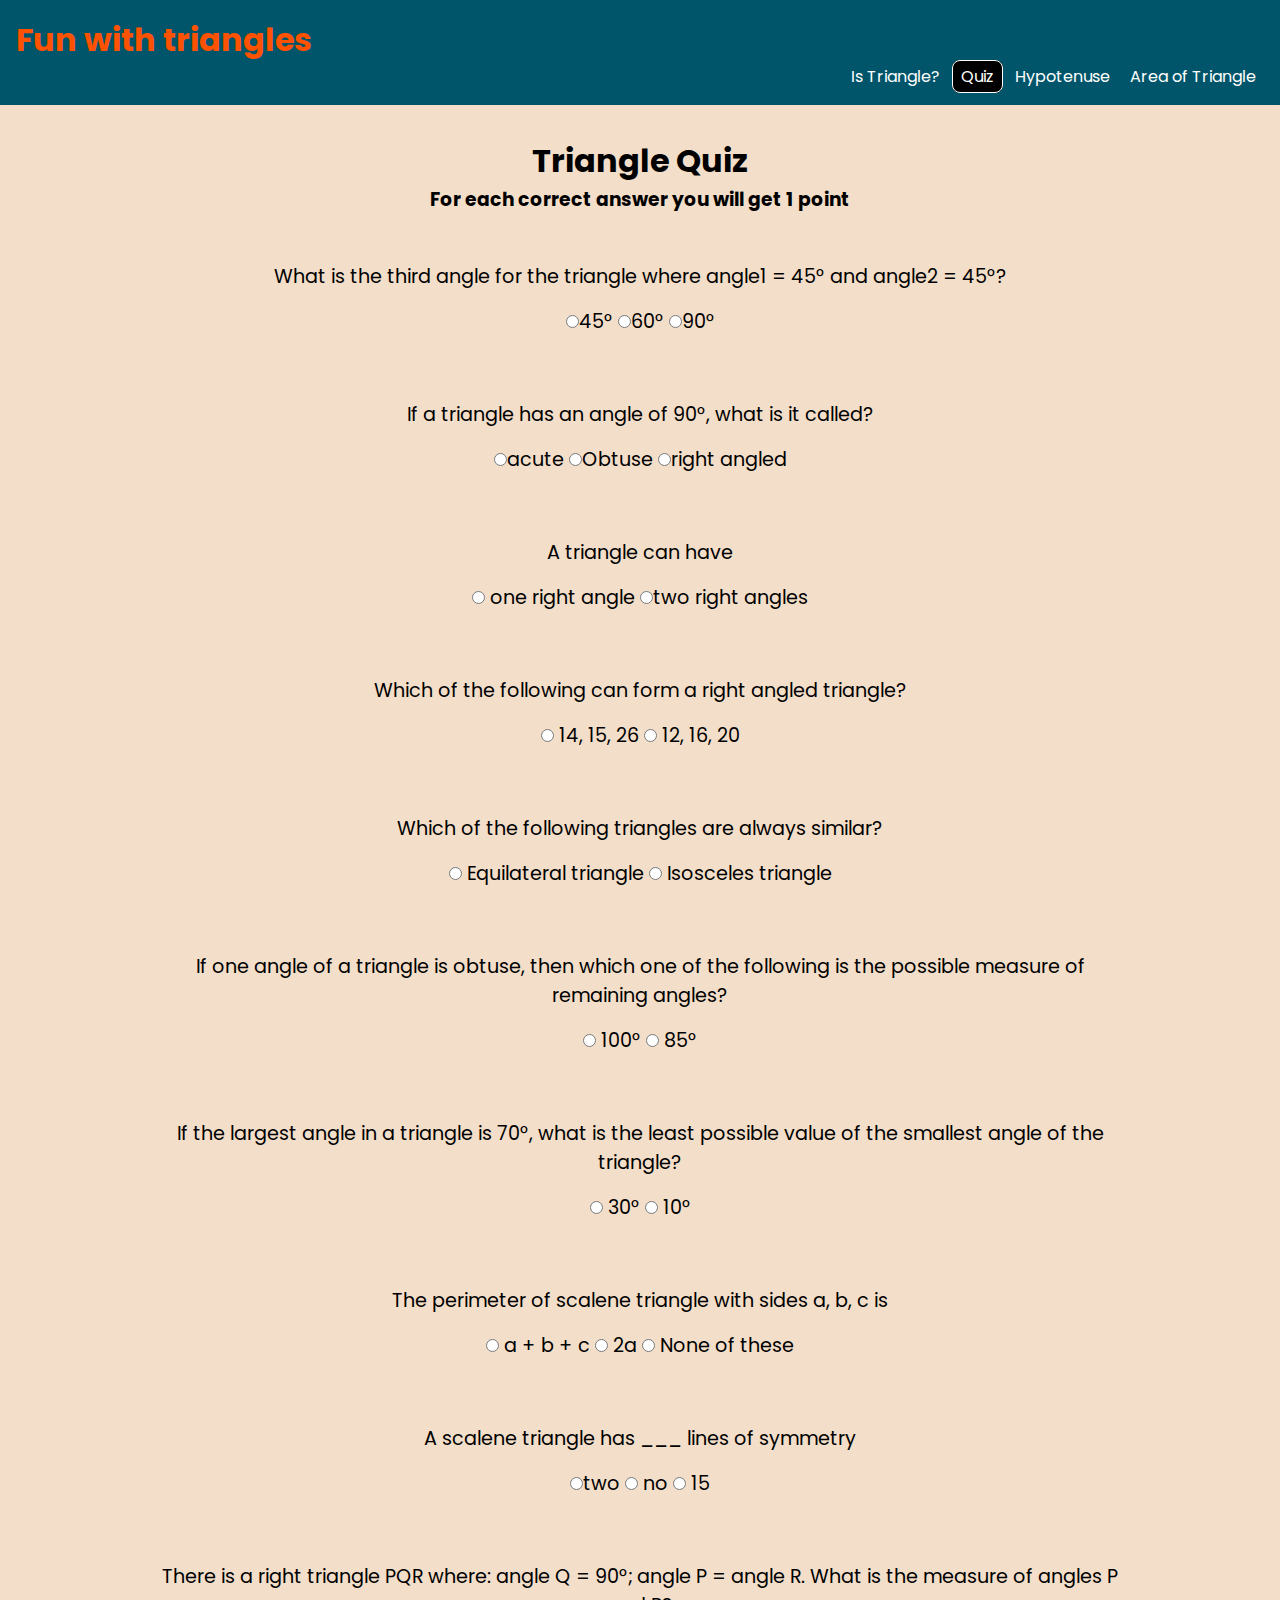
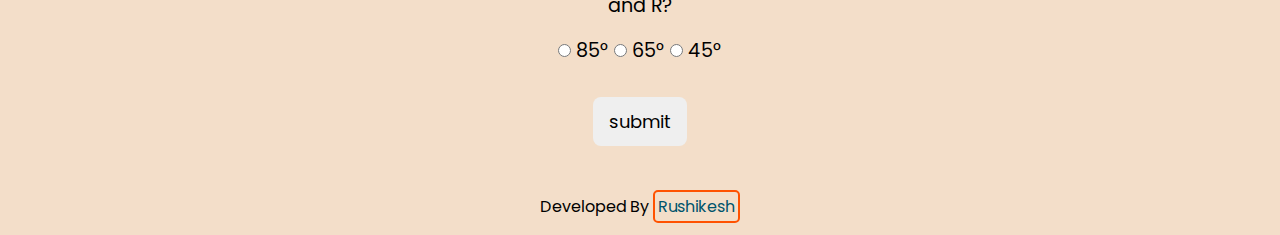
<file: index.html>
<!DOCTYPE html>
<html lang="en">
    <head>
        <meta charset="UTF-8" />
        <meta http-equiv="X-UA-Compatible" content="IE=edge" />
        <meta name="viewport" content="width=device-width, initial-scale=1.0" />
        <title>Quiz</title>
        <script src="scripts/quiz.js" defer></script>
        <link rel="stylesheet" href="css/style.css" />
    </head>
    <body>
        <header>
            <a href="index.html"><h1>Fun with triangles</h1></a>
            <nav>
                <a href="istriangle.html">Is Triangle?</a>
                <a href="index.html" class="active">Quiz</a>
                <a href="hypotenuse.html">Hypotenuse</a>
                <a href="areaofTriangle.html">Area of Triangle</a>
            </nav>
        </header>
        <main class="quiz">
            <h1>Triangle Quiz</h1>
            <h3>For each correct answer you will get 1 point</h3>
            <form class="quiz-form">
                <div class="question-container">
                    <p>
                        What is the third angle for the triangle where angle1 =
                        45° and angle2 = 45°?
                    </p>
                    <label>
                        <input type="radio" name="question1" value="45°" />45°
                    </label>
                    <label>
                        <input type="radio" name="question1" value="60°" />60°
                    </label>
                    <label>
                        <input type="radio" name="question1" value="90°" />90°
                    </label>
                </div>

                <div class="question-container">
                    <p>If a triangle has an angle of 90°, what is it called?</p>
                    <label>
                        <input
                            type="radio"
                            name="question2"
                            value="acute"
                        />acute
                    </label>
                    <label>
                        <input
                            type="radio"
                            name="question2"
                            value="Obtuse"
                        />Obtuse
                    </label>
                    <label>
                        <input
                            type="radio"
                            name="question2"
                            value="right angled"
                        />right angled
                    </label>
                </div>
                <div class="question-container">
                    <p>A triangle can have</p>
                    <label>
                        <input
                            type="radio"
                            name="question3"
                            value="one right angle"
                        />
                        one right angle
                    </label>
                    <label
                        ><input
                            type="radio"
                            name="question3"
                            value="two right angles"
                        />two right angles</label
                    >
                </div>
                <div class="question-container">
                    <p>
                        Which of the following can form a right angled triangle?
                    </p>
                    <label>
                        <input
                            type="radio"
                            name="question4"
                            value="14, 15, 26"
                        />
                        14, 15, 26
                    </label>
                    <label>
                        <input
                            type="radio"
                            name="question4"
                            value="12, 16, 20"
                        />
                        12, 16, 20</label
                    >
                </div>
                <div class="question-container">
                    <p>Which of the following triangles are always similar?</p>
                    <label>
                        <input
                            type="radio"
                            name="question5"
                            value="Equilateral triangle"
                        />
                        Equilateral triangle
                    </label>
                    <label>
                        <input
                            type="radio"
                            name="question5"
                            value="Isosceles triangle"
                        />
                        Isosceles triangle</label
                    >
                </div>
                <div class="question-container">
                    <p>
                        If one angle of a triangle is obtuse, then which one of
                        the following is the possible measure of remaining
                        angles?
                    </p>
                    <label>
                        <input type="radio" name="question6" value="100°" />
                        100°
                    </label>
                    <label>
                        <input type="radio" name="question6" value="85°" />
                        85°</label
                    >
                </div>

                <div class="question-container">
                    <p>
                        If the largest angle in a triangle is 70°, what is the
                        least possible value of the smallest angle of the
                        triangle?
                    </p>
                    <label>
                        <input type="radio" name="question7" value="30°" />
                        30°
                    </label>
                    <label>
                        <input type="radio" name="question7" value="10°" />
                        10°
                    </label>
                </div>

                <div class="question-container">
                    <p>
                        The perimeter of scalene triangle with sides a, b, c is
                    </p>
                    <label>
                        <input
                            type="radio"
                            name="question8"
                            value="a + b + c"
                        />
                        a + b + c
                    </label>
                    <label>
                        <input type="radio" name="question8" value="2a" />
                        2a
                    </label>
                    <label>
                        <input
                            type="radio"
                            name="question8"
                            value="None of these"
                        />
                        None of these
                    </label>
                </div>

                <div class="question-container">
                    <p>A scalene triangle has ___ lines of symmetry</p>
                    <label>
                        <input type="radio" name="question9" value="two" />two
                    </label>
                    <label>
                        <input type="radio" name="question9" value="no" />
                        no
                    </label>
                    <label>
                        <input type="radio" name="question9" value="15" />
                        15
                    </label>
                </div>

                <div class="question-container">
                    <p>
                        There is a right triangle PQR where: angle Q = 90°;
                        angle P = angle R. What is the measure of angles P and
                        R?
                    </p>
                    <label>
                        <input type="radio" name="question10" value="85°" />
                        85°
                    </label>
                    <label>
                        <input type="radio" name="question10" value="65°" />
                        65°
                    </label>
                    <label>
                        <input type="radio" name="question10" value="45°" />
                        45°
                    </label>
                </div>
            </form>
            <button id="submit-answer-btn">submit</button>
            <h3 id="output"></h3>
        </main>
        <footer>
            <p class="footer-text">
                Developed By
                <a href="https://rushikeshbunge-portfolio.netlify.app/" className="link" target="_blank"> Rushikesh </a>
            </p>
        </footer>
    </body>
</html>
</file>
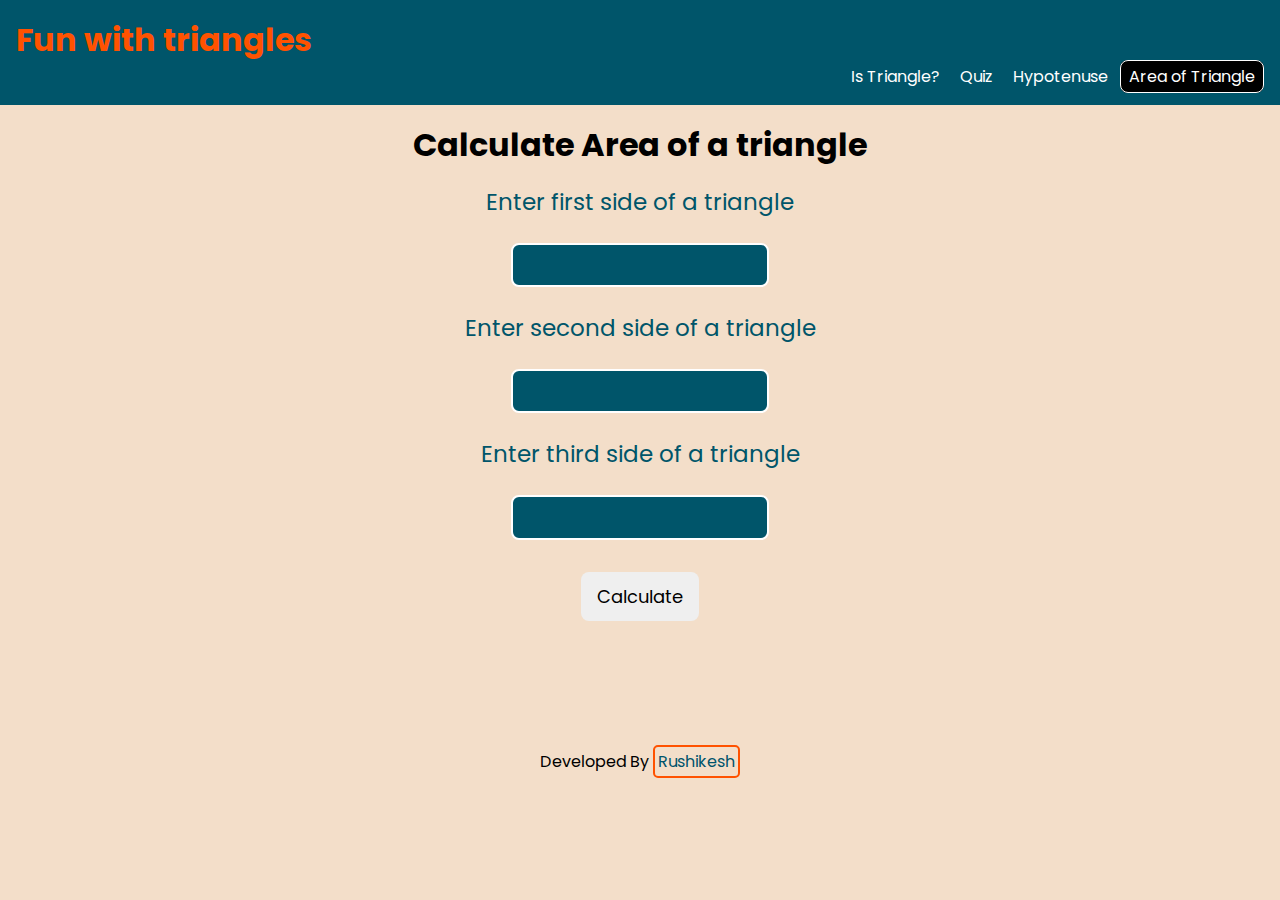
<file: areaofTriangle.html>
<!DOCTYPE html>
<html lang="en">
    <head>
        <meta charset="UTF-8" />
        <meta http-equiv="X-UA-Compatible" content="IE=edge" />
        <meta name="viewport" content="width=device-width, initial-scale=1.0" />
        <title>Calculate area of a triangle</title>
        <script src="scripts/areaofTriangle.js" defer></script>
        <link rel="stylesheet" href="css/areaofTriangle.css" />
    </head>
    <body>
        <header>
            <a href="areaofTriangle.html"><h1>Fun with triangles</h1></a>
            <nav>
                <a href="istriangle.html">Is Triangle?</a>
                <a href="index.html">Quiz</a>
                <a href="hypotenuse.html">Hypotenuse</a>
                <a href="areaofTriangle.html" class="active">Area of Triangle</a>
            </nav>
        </header>
        <main class="calculate-areaofTriangle">
            <h1>Calculate Area of a triangle</h1>
            <form id="calculate-area">
                <label class="input-label" for="first-side">
                    <p>Enter first side of a triangle</p>
                    <input
                        class="input-text"
                        required
                        type="number"
                        id="first-side"
                    />
                </label>
                <label class="input-label" for="second-side">
                    <p>Enter second side of a triangle</p>
                    <input
                        class="input-text"
                        required
                        type="number"
                        id="second-side"
                    />
                </label>
                <label class="input-label" for="third-side">
                    <p>Enter third side of a triangle</p>
                    <input
                        class="input-text"
                        required
                        type="number"
                        id="third-side"
                    />
                </label>
                <button class="check-btn" type="submit">Calculate</button>
            </form>
            <h3 id="output"></h3>
        </main>
        <footer>
            <p class="footer-text">
                Developed By
                <a href="https://rushikeshbunge-portfolio.netlify.app/" className="link" target="_blank"> Rushikesh </a>
            </p>
        </footer>
    </body>
</html>
</file>
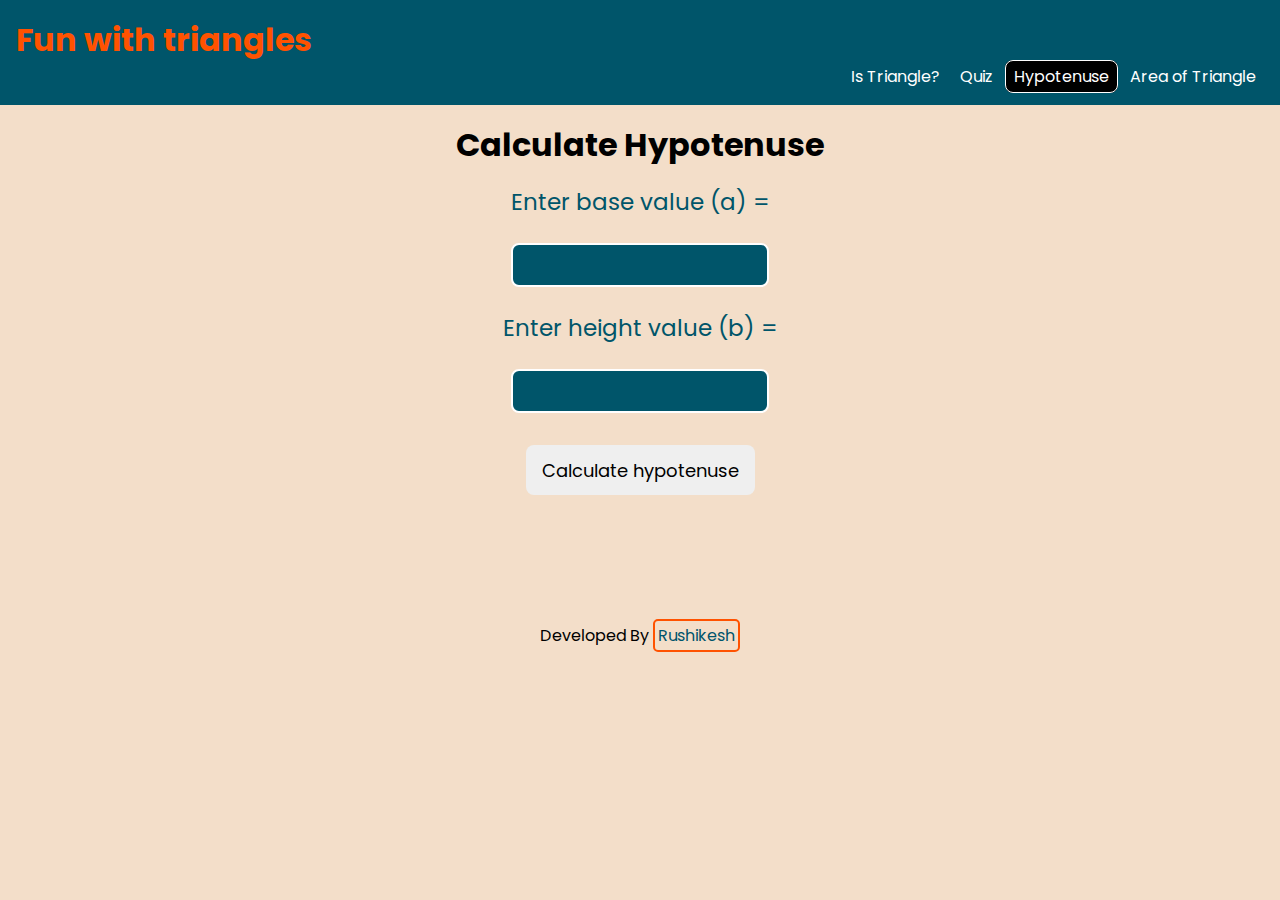
<file: hypotenuse.html>
<!DOCTYPE html>
<html lang="en">
    <head>
        <meta charset="UTF-8" />
        <meta http-equiv="X-UA-Compatible" content="IE=edge" />
        <meta name="viewport" content="width=device-width, initial-scale=1.0" />
        <title>Hypotenuse</title>
        <script src="scripts/hypotenuse.js" defer></script>
        <link rel="stylesheet" href="css/hypotenuse.css" />
    </head>
    <body>
        <header>
            <a href="hypotenuse.html"><h1>Fun with triangles</h1></a>
            <nav>
                <a href="istriangle.html">Is Triangle?</a>
                <a href="index.html">Quiz</a>
                <a href="hypotenuse.html" class="active">Hypotenuse</a>
                <a href="areaofTriangle.html">Area of Triangle</a>
            </nav>
        </header>
        <main class="hypotenuse">
            <form class="calculate-hypotenuse">
                <h1>Calculate Hypotenuse</h1>
                <label class="input-label">
                    <p>Enter base value (a) =</p>
                    <input
                        class="input-text side-input"
                        type="number"
                        name=""
                    />
                </label>
                <label class="input-label">
                    <p>Enter height value (b) =</p>
                    <input
                        class="input-text side-input"
                        type="number"
                        name=""
                    />
                </label>
                <button id="hypotenuse-btn" type="submit">
                    Calculate hypotenuse
                </button>
            </form>
            <h3 id="output"></h3>
        </main>
        <footer>
            <p class="footer-text">
                Developed By
                <a href="https://rushikeshbunge-portfolio.netlify.app/" className="link" target="_blank"> Rushikesh </a>
            </p>
        </footer>
    </body>
</html>
</file>
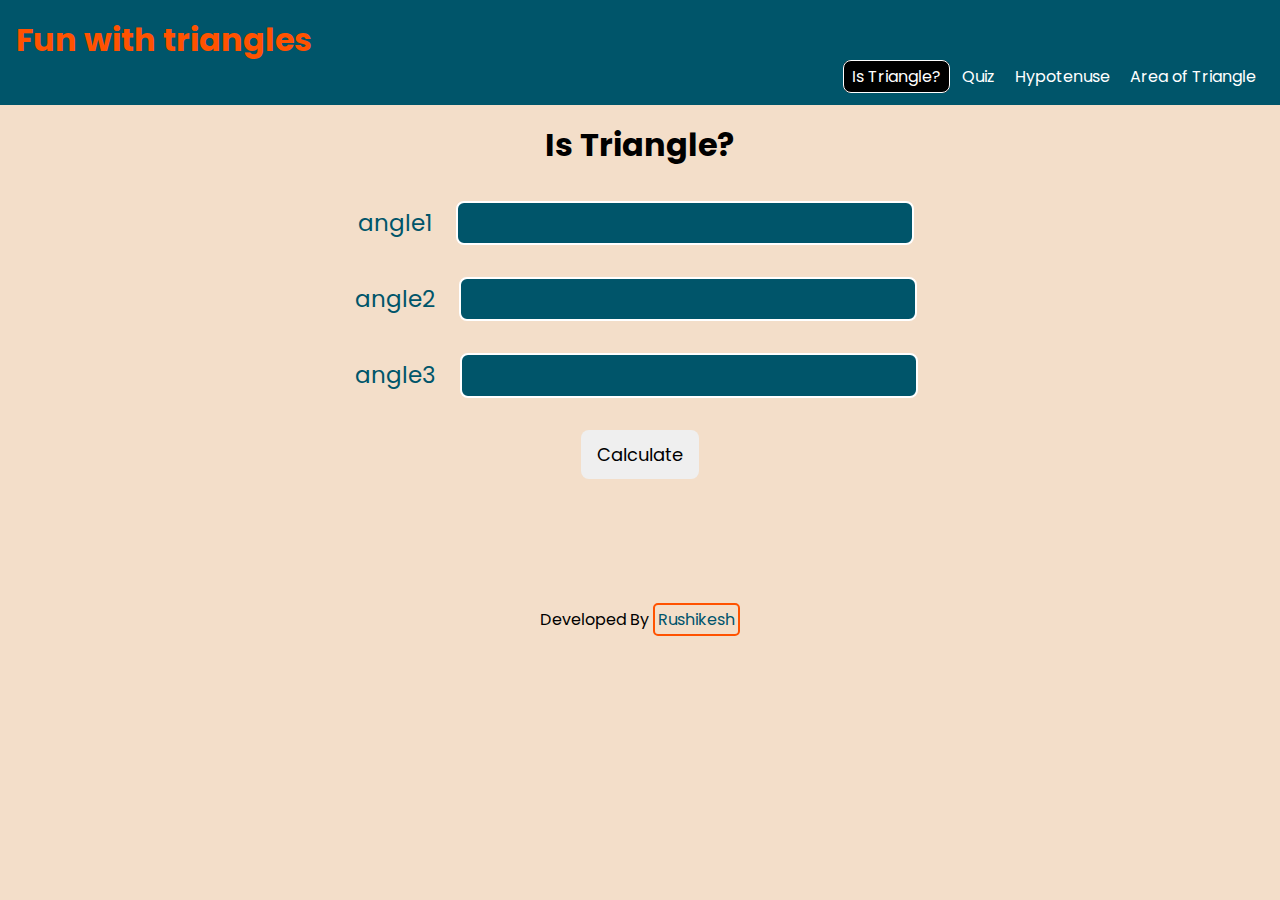
<file: istriangle.html>
<!DOCTYPE html>
<html lang="en">
    <head>
        <meta charset="UTF-8" />
        <meta http-equiv="X-UA-Compatible" content="IE=edge" />
        <meta name="viewport" content="width=device-width, initial-scale=1.0" />
        <title>Is Triangle?</title>
        <script src="scripts/istriangle.js" defer></script>
        <link rel="stylesheet" href="css/istriangle.css" />
    </head>
    <body>
        <header>
            <a href="istriangle.html"><h1>Fun with triangles</h1></a>
            <nav>
                <a href="istriangle.html" class="active">Is Triangle?</a>
                <a href="index.html">Quiz</a>
                <a href="hypotenuse.html">Hypotenuse</a>
                <a href="areaofTriangle.html">Area of Triangle</a>
            </nav>
        </header>
        <main class="istriangle">
            <h1>Is Triangle?</h1>
            <form id="calculate-area">
                <label class="input-label" for="angle1">
                    <p>angle1</p>
                    <input required type="number" class="angle-input" />
                </label>
                <label class="input-label" for="angle2">
                    <p>angle2</p>
                    <input required type="number" class="angle-input" />
                </label>
                <label class="input-label" for="angle3">
                    <p>angle3</p>
                    <input required type="number" class="angle-input" />
                </label>
                <button class="check-btn" type="submit">Calculate</button>
            </form>
            <h3 id="output"></h3>
        </main>
        <footer>
            <p class="footer-text">
                Developed By
                <a href="https://rushikeshbunge-portfolio.netlify.app/" className="link" target="_blank"> Rushikesh </a>
            </p>
        </footer>
    </body>
</html>
</file>
<file: css/style.css>
@import url('https://fonts.googleapis.com/css2?family=Poppins&display=swap');

* {
    padding: 0;
    margin: 0;
    box-sizing: border-box;
    font-family: 'Poppins', sans-serif;
    text-align: center;
}

body {
    background-color: #f3dec9;
}

a {
    text-decoration: none;
}

header {
    padding: 1rem;
    background-color: #00556a;
    color: #fff;
    display: flex;
    flex-direction: column;
    justify-content: space-around;
}

header h1 {
    text-align: initial;
    color: #ff5200;
}

nav {
    text-align: right;
    color: #fff;
}

nav>a {
    padding: 0 0.5rem;
    color: #fff;
}

.quiz {
    margin: 2rem auto;
    width: 90%;
    text-align: center;
}

.question-container {
    width: 85%;
    margin: 1rem auto;
    font-size: larger;
    padding: 1rem 0;
}

.question-container p {
    margin: 1rem 0;
}

#submit-answer-btn {
    border: none;
    padding: 0.7rem 1rem;
    border-radius: 0.5rem;
    font-size: large;
    cursor: pointer;
    outline: #00556a;
    margin: 1rem auto;
    display: block;
}

#submit-answer-btn:hover {
    background-color: black;
    color: white;
    border: 2px solid #FFFFFF;
}

.active {
    background-color: black;
    color: white;
    border-radius: 0.5rem;
    padding: 0.25rem 0.5rem;
    border: 1px solid #FFFFFF;
}

#output {
    display: flex;
    flex-direction: column;
    align-items: center;
    justify-content: center;
    font-weight: 600;
}

.footer-text {
    margin: 1rem;
}

.footer-text a {
    text-decoration: none;
    /* background-color: #00546c; */
    padding: 3px;
    border-radius: 5px;
    border: 2px solid #ff5200;
    color: #00546c;
}

.footer-text a:hover {
    background-color: black;
    color: white;
    border: 2px solid #FFFFFF;
}

@media screen and (max-width: 610px) {
    html {
        font-size: 55%;
    }

    nav {
        text-align: center;
        padding: 5px;
        color: #fff;
        font-size: 1.25rem;
    }

    header h1 {
        text-align: center;
        color: #ff5200;
        font-size: 4rem;
    }

    .input-group {
        display: flex;
        flex-direction: column;
        align-items: flex-start;
    }

    .angle-input {
        max-width: 258px;
    }

}
</file>
<file: css/areaofTriangle.css>
@import url('https://fonts.googleapis.com/css2?family=Poppins&display=swap');

* {
    padding: 0;
    margin: 0;
    box-sizing: border-box;
    font-family: 'Poppins', sans-serif;
    text-align: center;
}

body {
    background-color: #f3dec9;
}

a {
    text-decoration: none;
}

header {
    padding: 1rem;
    background-color: #00556a;
    color: #fff;
    display: flex;
    flex-direction: column;
    justify-content: space-around;
}

header h1 {
    text-align: initial;
    color: #ff5200;
}

nav {
    text-align: right;
    color: #fff;
}

nav>a {
    padding: 0 0.5rem;
    color: #fff;
}


main {
    margin: 0 0 7rem;
}

main h1 {
    margin: 1rem;
}

.input-label {
    font-size: larger;
    color: #00556a;
    width: 256px;
}

.input-label p {
    font-size: larger;
    margin: 0.5rem;
}

.input-text {
    font-size: 14px;
    padding: 0.6rem 1rem;
    margin: 1rem;
    border: 2px solid #FFFFFF;
    background-color: #00556a;
    color: #FFFFFF;
    border-radius: 0.5rem;
    width: 100%;
    max-width: 258px;
}

input::-webkit-outer-spin-button,
input::-webkit-inner-spin-button {
    -webkit-appearance: none;
    margin: 0;
}

.check-btn {
    border: none;
    padding: 0.7rem 1rem;
    border-radius: 0.5rem;
    font-size: large;
    cursor: pointer;
    outline: #00556a;
    margin: 1rem auto;
    display: block;
}

.check-btn:hover {
    background-color: black;
    color: white;
    border: 2px solid #FFFFFF;
}

#output {
    display: flex;
    flex-direction: column;
    align-items: center;
    justify-content: center;
    font-weight: 600;
}

.footer-text {
    margin: 1rem;
}

.footer-text a {
    text-decoration: none;
    /* background-color: #00546c; */
    padding: 3px;
    border-radius: 5px;
    border: 2px solid #ff5200;
    color: #00546c;
}

.footer-text a:hover {
    background-color: black;
    color: white;
    border: 2px solid #FFFFFF;
}

.active {
    background-color: black;
    color: white;
    border-radius: 0.5rem;
    padding: 0.25rem 0.5rem;
    border: 1px solid #FFFFFF;
}

@media screen and (max-width: 600px) {
    html {
        font-size: 45%;
    }

    nav {
        text-align: center;
        padding: 5px;
        color: #fff;
        font-size: 1.25rem;
    }

    header h1 {
        text-align: center;
        color: #ff5200;
        font-size: 4rem;
    }

    .input-group {
        display: flex;
        flex-direction: column;
        align-items: flex-start;
    }

}
</file>
<file: css/hypotenuse.css>
@import url('https://fonts.googleapis.com/css2?family=Poppins&display=swap');

* {
    padding: 0;
    margin: 0;
    box-sizing: border-box;
    font-family: 'Poppins', sans-serif;
    text-align: center;
}

body {
    background-color: #f3dec9;
}

a {
    text-decoration: none;
}

header {
    padding: 1rem;
    background-color: #00556a;
    color: #fff;
    display: flex;
    flex-direction: column;
    justify-content: space-around;
}

header h1 {
    text-align: initial;
    color: #ff5200;
}

nav {
    text-align: right;
    color: #fff;
}

nav>a {
    padding: 0 0.5rem;
    color: #fff;
}

main {
    margin: 0 0 7rem;
}

main h1 {
    margin: 1rem;
}

.hypotenuse {
    display: flex;
    flex-direction: column;
    
}

.input-label {
    font-size: larger;
    color: #00556a;
    width: 256px;
}

.input-label p {
    font-size: larger;
    margin: 0.5rem;
}

.input-text {
    font-size: 14px;
    padding: 0.6rem 1rem;
    margin: 1rem;
    border: 2px solid #FFFFFF;
    background-color: #00556a;
    color: #FFFFFF;
    border-radius: 0.5rem;
    width: 100%;
    max-width: 258px;
}

input::-webkit-outer-spin-button,
input::-webkit-inner-spin-button {
    -webkit-appearance: none;
    margin: 0;
}

#hypotenuse-btn {
    max-width: fit-content;
    align-self: center;
    border: none;
    padding: 0.7rem 1rem;
    border-radius: 0.5rem;
    font-size: large;
    cursor: pointer;
    outline: #00556a;
    margin: 1rem auto;
    display: block;
}

#hypotenuse-btn:hover {
    background-color: black;
    color: white;
    border: 2px solid #FFFFFF;
}

#output {
    display: flex;
    flex-direction: column;
    align-items: center;
    justify-content: center;
    font-weight: 600;
}

.footer-text {
    margin: 1rem;
}

.footer-text a {
    text-decoration: none;
    /* background-color: #00546c; */
    padding: 3px;
    border-radius: 5px;
    border: 2px solid #ff5200;
    color: #00546c;
}

.footer-text a:hover {
    background-color: black;
    color: white;
    border: 2px solid #FFFFFF;
}

.active {
    background-color: black;
    color: white;
    border-radius: 0.5rem;
    padding: 0.25rem 0.5rem;
    border: 1px solid #FFFFFF;
}


@media screen and (max-width: 610px) {
    html {
        font-size: 55%;
    }

    nav {
        text-align: center;
        padding: 5px;
        color: #fff;
        font-size: 1.25rem;
    }

    header h1 {
        text-align: center;
        color: #ff5200;
        font-size: 4rem;
    }

    .input-group {
        display: flex;
        flex-direction: column;
        align-items: flex-start;
    }

    .angle-input {
        max-width: 258px;
    }

}
</file>
<file: css/istriangle.css>
@import url('https://fonts.googleapis.com/css2?family=Poppins&display=swap');

* {
    padding: 0;
    margin: 0;
    box-sizing: border-box;
    font-family: 'Poppins', sans-serif;
    text-align: center;
}

body {
    background-color: #f3dec9;
}

a {
    text-decoration: none;
}

header {
    padding: 1rem;
    background-color: #00556a;
    color: #fff;
    display: flex;
    flex-direction: column;
    justify-content: space-around;
}

header h1 {
    text-align: initial;
    color: #ff5200;
}

nav {
    text-align: right;
    color: #fff;
}

nav>a {
    padding: 0 0.5rem;
    color: #fff;
}

main {
    margin: 0 0 7rem;
}

main h1 {
    margin: 1rem;
}

.input-label {
    font-size: larger;
    color: #00556a;
    display: flex;
    justify-content: center;
    align-items: center;
}

.input-label p {
    font-size: larger;
    margin: 0.5rem;
}

.angle-input {
    font-size: 14px;
    padding: 0.6rem 1rem;
    margin: 1rem;
    border: 2px solid #FFFFFF;
    background-color: #00556a;
    color: #FFFFFF;
    border-radius: 0.5rem;
    width: 100%;
    max-width: 458px;
}

input::-webkit-outer-spin-button,
input::-webkit-inner-spin-button {
    -webkit-appearance: none;
    margin: 0;
}


.check-btn {
    border: none;
    padding: 0.7rem 1rem;
    border-radius: 0.5rem;
    font-size: large;
    cursor: pointer;
    outline: #00556a;
    margin: 1rem auto;
    display: block;
}

.check-btn:hover {
    background-color: black;
    color: white;
    border: 2px solid #FFFFFF;
}

.active {
    background-color: black;
    color: white;
    border-radius: 0.5rem;
    padding: 0.25rem 0.5rem;
    border: 1px solid #FFFFFF;
}

#output {
    display: flex;
    flex-direction: column;
    align-items: center;
    justify-content: center;
    font-weight: 600;
}

.footer-text {
    margin: 1rem;
}

.footer-text a {
    text-decoration: none;
    /* background-color: #00546c; */
    padding: 3px;
    border-radius: 5px;
    border: 2px solid #ff5200;
    color: #00546c;
}

.footer-text a:hover {
    background-color: black;
    color: white;
    border: 2px solid #FFFFFF;
}

@media screen and (max-width: 610px) {
    html {
        font-size: 55%;
    }

    nav {
        text-align: center;
        padding: 5px;
        color: #fff;
        font-size: 1.25rem;
    }

    header h1 {
        text-align: center;
        color: #ff5200;
        font-size: 4rem;
    }

    .input-group {
        display: flex;
        flex-direction: column;
        align-items: flex-start;
    }

    .angle-input {
        max-width: 258px;
    }

}
</file>
